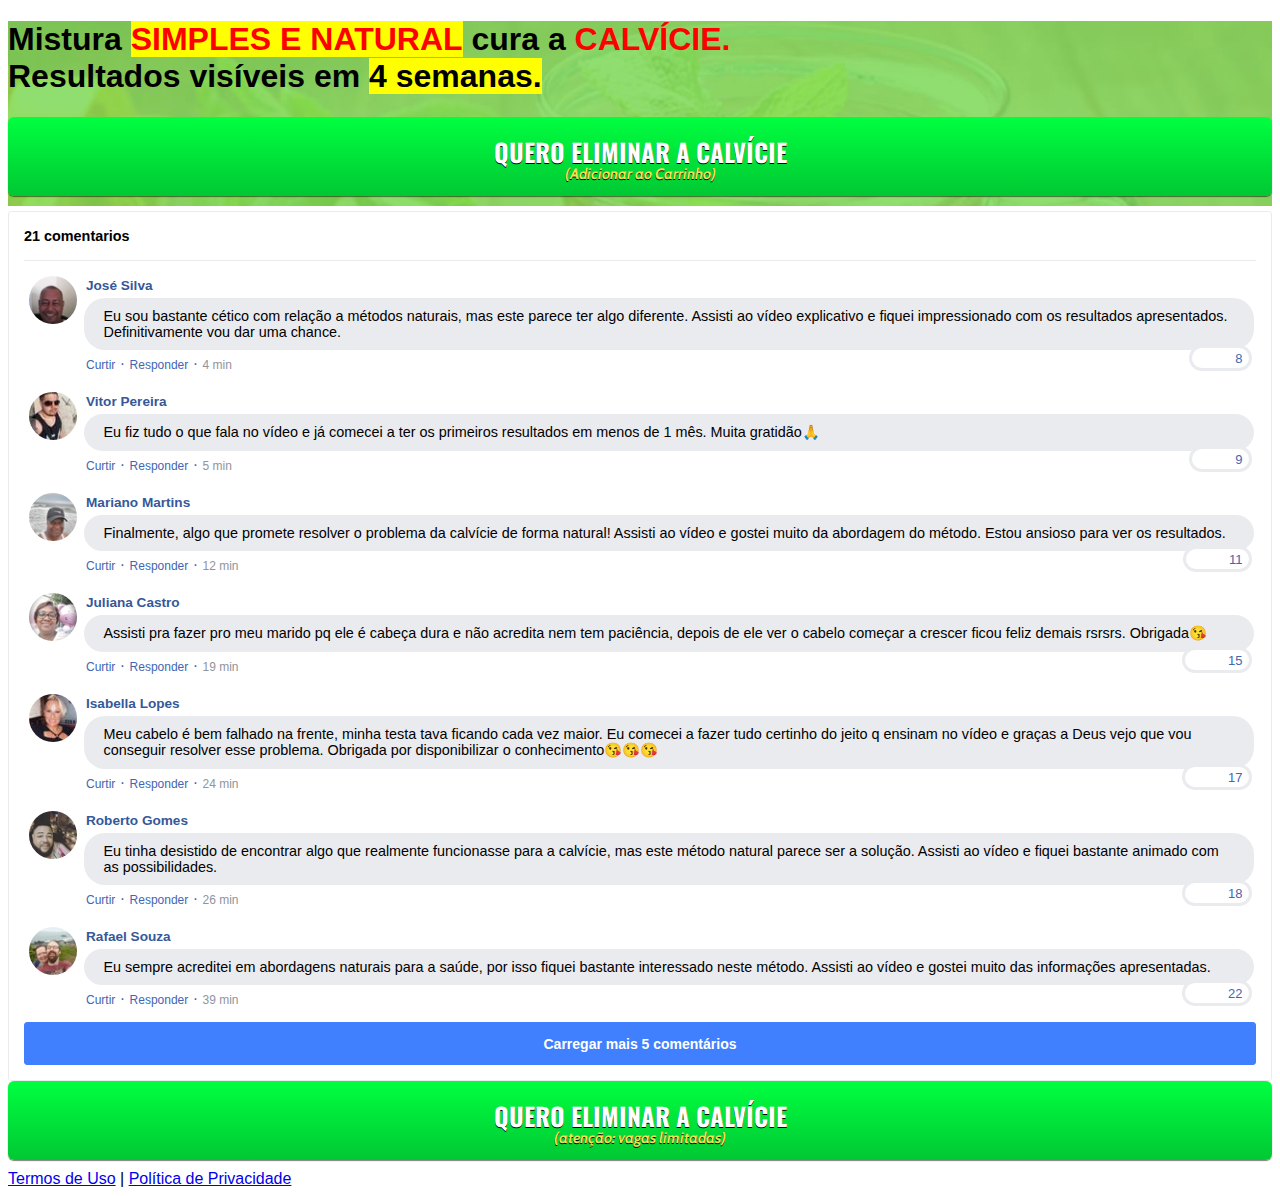
<file: index.html>
<!DOCTYPE html>
<html lang="pt-br">
  <head>
    

    <script>
    !function (w, d, t) {
      w.TiktokAnalyticsObject=t;var ttq=w[t]=w[t]||[];ttq.methods=['page','track','identify','instances','debug','on','off','once','ready','alias','group','enableCookie','disableCookie'],ttq.setAndDefer=function(t,e){t[e]=function(){t.push([e].concat(Array.prototype.slice.call(arguments,0)))}};for(var i=0;i<ttq.methods.length;i++)ttq.setAndDefer(ttq,ttq.methods[i]);ttq.instance=function(t){for(var e=ttq._i[t]||[],n=0;n<ttq.methods.length;n++)ttq.setAndDefer(e,ttq.methods[n]);return e},ttq.load=function(e,n){var i='https://analytics.tiktok.com/i18n/pixel/events.js';ttq._i=ttq._i||{},ttq._i[e]=[],ttq._i[e]._u=i,ttq._t=ttq._t||{},ttq._t[e]=+new Date,ttq._o=ttq._o||{},ttq._o[e]=n||{};var o=document.createElement('script');o.type='text/javascript',o.async=!0,o.src=i+'?sdkid='+e+'&lib='+t;var a=document.getElementsByTagName('script')[0];a.parentNode.insertBefore(o,a)};
      ttq.load('');
      ttq.load('');
      ttq.load('CG4BV3JC77UAN2JPA630');
      ttq.load('CG1CL6RC77U7TJLU2210');
      ttq.page();
    }(window, document, 'ttq');
    </script><script>
      ttq.track('ViewContent');
    </script>
    <link rel="preload" href="https://scripts.converteai.net/d0dea0fe-8b37-41fb-afa9-0a2bdfb972d8/ab-test/640cabcd25bb810009cab8cd/player.js" as="script">
<link rel="preload" href="https://cdn.converteai.net/lib/js/smartplayer/v1/smartplayer.min.js" as="script">
<link rel="preload" href="https://images.converteai.net/d0dea0fe-8b37-41fb-afa9-0a2bdfb972d8/players/640cabcd25bb810009cab8cd/thumbnail.jpg" as="image">
<link rel="preload" href="https://cdn.converteai.net/d0dea0fe-8b37-41fb-afa9-0a2bdfb972d8/63f9222c8f7f51000bab33e9/playlist.m3u8" as="fetch"><link rel="preload" href="https://cdn.converteai.net/d0dea0fe-8b37-41fb-afa9-0a2bdfb972d8/63f6a486ca8f21000900a263/playlist.m3u8" as="fetch">
<link rel="dns-prefetch" href="https://cdn.converteai.net">
<link rel="dns-prefetch" href="https://scripts.converteai.net">
<link rel="dns-prefetch" href="https://images.converteai.net">
<link rel="dns-prefetch" href="https://api.vturb.com.br">

    <meta charset="utf-8">
    <meta name="viewport" content="width=device-width, initial-scale=1, shrink-to-fit=no">

    <link rel="stylesheet" href="https://stackpath.bootstrapcdn.com/bootstrap/4.1.3/css/bootstrap.min.css" integrity="sha384-MCw98/SFnGE8fJT3GXwEOngsV7Zt27NXFoaoApmYm81iuXoPkFOJwJ8ERdknLPMO" crossorigin="anonymous">

    <link rel="preconnect" href="https://fonts.googleapis.com">
    <link rel="preconnect" href="https://fonts.gstatic.com" crossorigin>
    <link href="https://fonts.googleapis.com/css2?family=Cabin:ital,wght@0,400;0,500;0,600;0,700;1,400;1,500;1,600;1,700&family=Dosis:wght@200;300;400;500;600;700;800&family=Oswald:wght@200;300;400;500;600;700&family=Signika:wght@300;400;500;600;700&display=swap" rel="stylesheet">

    <link rel="stylesheet" href="./assets/css/com.css">

    <!-- Título da Página -->
    <title>Reconstrução do Cabelo</title>
    
    <style type="text/css">
      header {
  color: black;
  background-image: url("assets/img/bg.jpeg");
  background-color: white;
  background-position: center;
  background-size: cover;
  background-attachment: fixed;
}

    </style>
    
    <!-- Meta Pixel Code -->
    <script>
      !function(f,b,e,v,n,t,s)
      {if(f.fbq)return;n=f.fbq=function(){n.callMethod?
      n.callMethod.apply(n,arguments):n.queue.push(arguments)};
      if(!f._fbq)f._fbq=n;n.push=n;n.loaded=!0;n.version='2.0';
      n.queue=[];t=b.createElement(e);t.async=!0;
      t.src=v;s=b.getElementsByTagName(e)[0];
      s.parentNode.insertBefore(t,s)}(window, document,'script',
      'https://connect.facebook.net/en_US/fbevents.js');
      fbq('init', '457534892974681');
      fbq('init', '');
      fbq('track', 'ViewContent');
    </script>
    <noscript><img height="1" width="1" style="display:none"
      src="https://www.facebook.com/tr?id=cód.aqui&ev=PageView&noscript=1"
    /></noscript>
    <!-- End Meta Pixel Code -->    
  </head>
  <body>

     <header class="py-4">
      <div class="container">
        <div class="row justify-content-center">
          <div class="col-lg-8 text-center">
    


            <!-- Headline -->
            </style>
<div class="headline-1658581343654lMpslJ-element headline">
<h1>
Mistura&nbsp;<span style="background-color:#ffff00"><span style="color:#ff0000">SIMPLES E NATURAL</span></span>&nbsp;cura a&nbsp;<span style="color:#ff0000">CALVÍCIE.</span>&nbsp;<br>Resultados visíveis em&nbsp;<span style="background-color:#ffff00">4 semanas.</span>
</h1>
</div>

            <!-- VSL -->
            <script type="text/javascript" id="scr_640cabcd25bb810009cab8cd">var s=document.createElement("script");s.src="https://scripts.converteai.net/d0dea0fe-8b37-41fb-afa9-0a2bdfb972d8/ab-test/640cabcd25bb810009cab8cd/player.js",s.async=!0,document.head.appendChild(s);</script>



            <!-- Botão 1 -->
            <div id="cta1" class="mt-4 d-none">
              <a href="https://pay.kiwify.com.br/dj2J7Si" class="a-btn" style="text-decoration: none;">
                <span class="span-btn">QUERO ELIMINAR A CALVÍCIE</span>
                <span class="span-btn2">(Adicionar ao Carrinho)</span>
              </a>
            </div>
          </div>
        </div>
      </div>
    </header>

    <section class="comments py-4">
      <div class="container">
        <div class="row justify-content-center">
          <div class="col-lg-8">
            <div class="fb-comments" style="margin-top: 5px;">
              <div class="fb-comments-header">
                <span>21 comentarios</span>
              </div>
              <div class="fb-comments-wrapper" id="2">
                <table class="fb-comments-comment">
                  <tbody>
                    <tr>
                      <td rowspan="3" class="fb-comments-comment-img"><img
                          src="./assets/img/comentarios/h6.jpeg"></td>
                      <td>
                        <font class="fb-comments-comment-name">
                          <name>José Silva</name>
                        </font>
                      </td>
                    </tr>
                    <tr>
                      <td class="fb-comments-comment-text">Eu sou bastante cético com relação a métodos naturais, mas este parece ter algo diferente. Assisti ao vídeo explicativo e fiquei impressionado com os resultados apresentados. Definitivamente vou dar uma chance.</td>
                    </tr>
                    <tr>
                      <td class="fb-comments-comment-actions">
                        <like>Curtir</like>
                        ·
                        <reply>Responder</reply>
                        ·
                        <likes>8</likes>
                        
                        <date>4 min</date>
                      </td>
                    </tr>
                  </tbody>
                </table>
              </div>
              <div class="fb-comments-wrapper" id="3">
                <table class="fb-comments-comment">
                  <tbody>
                    <tr>
                      <td rowspan="3" class="fb-comments-comment-img"><img
                          src="./assets/img/comentarios/h4.jpeg"></td>
                      <td>
                        <font class="fb-comments-comment-name">
                          <name>Vitor Pereira</name>
                        </font>
                      </td>
                    </tr>
                    <tr>
                      <td class="fb-comments-comment-text">Eu fiz tudo o que fala no vídeo e já comecei a ter os primeiros resultados em menos de 1 mês. Muita gratidão🙏</td>
                    </tr>
                    <tr>
                      <td class="fb-comments-comment-actions">
                        <like>Curtir</like>
                        ·
                        <reply>Responder</reply>
                        ·
                        <likes>9</likes>
                        
                        <date>5 min</date>
                      </td>
                    </tr>
                  </tbody>
                </table>
              </div>
              <div class="fb-comments-wrapper" id="4">
                <table class="fb-comments-comment">
                  <tbody>
                    <tr>
                      <td rowspan="3" class="fb-comments-comment-img"><img
                          src="./assets/img/comentarios/h1.jpeg"></td>
                      <td>
                        <font class="fb-comments-comment-name">
                          <name>Mariano Martins</name>
                        </font>
                      </td>
                    </tr>
                    <tr>
                      <td class="fb-comments-comment-text">Finalmente, algo que promete resolver o problema da calvície de forma natural! Assisti ao vídeo e gostei muito da abordagem do método. Estou ansioso para ver os resultados.</td>
                    </tr>
                    <tr>
                      <td class="fb-comments-comment-actions">
                        <like>Curtir</like>
                        ·
                        <reply>Responder</reply>
                        ·
                        <likes>11</likes>
                        
                        <date>12 min</date>
                      </td>
                    </tr>
                  </tbody>
                </table>
              </div>
              <div class="fb-comments-wrapper" id="5">
                <table class="fb-comments-comment">
                  <tbody>
                    <tr>
                      <td rowspan="3" class="fb-comments-comment-img"><img
                          src="./assets/img/comentarios/m1.jpeg"></td>
                      <td>
                        <font class="fb-comments-comment-name">
                          <name>Juliana Castro</name>
                        </font>
                      </td>
                    </tr>
                    <tr>
                      <td class="fb-comments-comment-text">Assisti pra fazer pro meu marido pq ele é cabeça dura e não acredita nem tem paciência, depois de ele ver o cabelo começar a crescer ficou feliz demais rsrsrs. Obrigada😘</td>
                    </tr>
                    <tr>
                      <td class="fb-comments-comment-actions">
                        <like>Curtir</like>
                        ·
                        <reply>Responder</reply>
                        ·
                        <likes>15</likes>
                        
                        <date>19 min</date>
                      </td>
                    </tr>
                  </tbody>
                </table>
              </div>
              <div class="fb-comments-wrapper" id="6">
                <table class="fb-comments-comment">
                  <tbody>
                    <tr>
                      <td rowspan="3" class="fb-comments-comment-img"><img
                          src="./assets/img/comentarios/m12.jpeg"></td>
                      <td>
                        <font class="fb-comments-comment-name">
                          <name>Isabella Lopes</name>
                        </font>
                      </td>
                    </tr>
                    <tr>
                      <td class="fb-comments-comment-text">Meu cabelo é bem falhado na frente, minha testa tava ficando cada vez maior. Eu comecei a fazer tudo certinho do jeito q ensinam no vídeo e graças a Deus vejo que vou conseguir resolver esse problema. Obrigada por disponibilizar o conhecimento😘😘😘</td>
                    </tr>
                    <tr>
                      <td class="fb-comments-comment-actions">
                        <like>Curtir</like>
                        ·
                        <reply>Responder</reply>
                        ·
                        <likes>17</likes>
                        
                        <date>24 min</date>
                      </td>
                    </tr>
                  </tbody>
                </table>
              </div>
              <div class="fb-comments-wrapper" id="7">
                <table class="fb-comments-comment">
                  <tbody>
                    <tr>
                      <td rowspan="3" class="fb-comments-comment-img"><img
                          src="./assets/img/comentarios/h8.jpeg"></td>
                      <td>
                        <font class="fb-comments-comment-name">
                          <name>Roberto Gomes</name>
                        </font>
                      </td>
                    </tr>
                    <tr>
                      <td class="fb-comments-comment-text">Eu tinha desistido de encontrar algo que realmente funcionasse para a calvície, mas este método natural parece ser a solução. Assisti ao vídeo e fiquei bastante animado com as possibilidades.</td>
                    </tr>
                    <tr>
                      <td class="fb-comments-comment-actions">
                        <like>Curtir</like>
                        ·
                        <reply>Responder</reply>
                        ·
                        <likes>18</likes>
                        
                        <date>26 min</date>
                      </td>
                    </tr>
                  </tbody>
                </table>
              </div>
              <div class="fb-comments-wrapper" id="9">
                <table class="fb-comments-comment">
                  <tbody>
                    <tr>
                      <td rowspan="3" class="fb-comments-comment-img"><img
                          src="./assets/img/comentarios/m9.jpeg">
                      </td>
                      <td>
                        <font class="fb-comments-comment-name">
                          <name>Rafael Souza</name>
                        </font>
                      </td>
                    </tr>
                    <tr>
                      <td class="fb-comments-comment-text">Eu sempre acreditei em abordagens naturais para a saúde, por isso fiquei bastante interessado neste método. Assisti ao vídeo e gostei muito das informações apresentadas.</td>
                    </tr>
                    <tr>
                      <td class="fb-comments-comment-actions">
                        <like>Curtir</like>
                        ·
                        <reply>Responder</reply>
                        ·
                        <likes>22</likes>
                        
                        <date>39 min</date>
                      </td>
                    </tr>
                  </tbody>
                </table>
              </div>
              <button class="fb-comments-loadmore" onclick="javascript:loadMore();">Carregar mais 5 comentários</button>
              <div style="display:none" id="more">
                <div class="fb-comments-wrapper">
                  <table class="fb-comments-comment" id="10">
                    <tbody>
                      <tr>
                        <td rowspan="3" class="fb-comments-comment-img"><img
                            src="./assets/img/comentarios/h3.jpeg">
                        </td>
                        <td>
                          <font class="fb-comments-comment-name">
                            <name>Felipe Guerra</name>
                          </font>
                        </td>
                      </tr>
                      <tr>
                        <td class="fb-comments-comment-text">Eu tive uma boa impressão ao assistir ao vídeo explicativo sobre este método natural que cura a calvície. Depois de experimentá-lo foi batata. Cabelo crescendo bastante viu. Excelente!</td>
                      </tr>
                      <tr>
                        <td class="fb-comments-comment-actions">
                          <like>Curtir</like>
                          ·
                          <reply>Responder</reply>
                          ·
                          <likes>41</likes>
                          
                          <date>1 h</date>
                        </td>
                      </tr>
                    </tbody>
                  </table>
                </div>
                <div class="fb-comments-wrapper" id="11">
                  <table class="fb-comments-comment">
                    <tbody>
                      <tr>
                        <td rowspan="3" class="fb-comments-comment-img"><img
                            src="./assets/img/comentarios/h5.jpeg">
                        </td>
                        <td>
                          <font class="fb-comments-comment-name">
                            <name>Luan Flores</name>
                          </font>
                        </td>
                      </tr>
                      <tr>
                        <td class="fb-comments-comment-text">Eu já testei muitos produtos e nenhum deles realmente funcionou. Mas depois de assistir ao vídeo explicativo sobre este método natural, estou confiante de que ele pode ser diferente.</td>
                      </tr>
                      <tr>
                        <td class="fb-comments-comment-actions">
                          <like>Curtir</like>
                          ·
                          <reply>Responder</reply>
                          ·
                          <likes>40</likes>
                          
                          <date>1 h</date>
                        </td>
                      </tr>
                    </tbody>
                  </table>
                </div>
                <div class="fb-comments-wrapper" id="12">
                  <table class="fb-comments-comment">
                    <tbody>
                      <tr>
                        <td rowspan="3" class="fb-comments-comment-img"><img
                            src="./assets/img/comentarios/h7.jpeg">
                        </td>
                        <td>
                          <font class="fb-comments-comment-name">
                            <name>Daniel Costa</name>
                          </font>
                        </td>
                      </tr>
                      <tr>
                        <td class="fb-comments-comment-text">Eu sou sempre cauteloso com relação a tudo que prometem curar a calvície, mas este parece ser diferente. Assisti ao vídeo e gostei muito das informações.</td>
                      </tr>
                      <tr>
                        <td class="fb-comments-comment-actions">
                          <like>Curtir</like>
                          ·
                          <reply>Responder</reply>
                          ·
                          <likes>47</likes>
                          
                          <date>1 h</date>
                        </td>
                      </tr>
                    </tbody>
                  </table>
                </div>
                <div class="fb-comments-wrapper" id="13">
                  <table class="fb-comments-comment">
                    <tbody>
                      <tr>
                        <td rowspan="3" class="fb-comments-comment-img"><img
                            src="./assets/img/comentarios/m16.jpeg"></td>
                        <td>
                          <font class="fb-comments-comment-name">
                            <name>Auricélia Dias</name>
                          </font>
                        </td>
                      </tr>
                      <tr>
                        <td class="fb-comments-comment-text">Que maravilhaaaaa🥰</td>
                      </tr>
                      <tr>
                        <td class="fb-comments-comment-actions">
                          <like>Curtir</like>
                          ·
                          <reply>Responder</reply>
                          ·
                          <likes>50</likes>
                          
                          <date>1 h</date>
                        </td>
                      </tr>
                    </tbody>
                  </table>
                </div>
                <div class="fb-comments-wrapper">
                  <table class="fb-comments-comment" id="14">
                    <tbody>
                      <tr>
                        <td rowspan="3" class="fb-comments-comment-img"><img
                            src="./assets/img/comentarios/m7.jpeg">
                        </td>
                        <td>
                          <font class="fb-comments-comment-name">
                            <name>Isaias Correia</name>
                          </font>
                        </td>
                      </tr>
                      <tr>
                        <td class="fb-comments-comment-text">É cada uma. Será que é verdade mesmo? Vou testar se for mentira eu volto aqui pra falar viu</td>
                      </tr>
                      <tr>
                        <td class="fb-comments-comment-actions">
                          <like>Curtir</like>
                          ·
                          <reply>Responder</reply>
                          ·
                          <likes>66</likes>
                          
                          <date>1 h</date>
                        </td>
                      </tr>
                    </tbody>
                  </table>
                </div>
              </div>
            </div>
            <!-- Botão 2 -->
            <div id="cta2" class="mt-4 d-none">
              <a href="https://pay.kiwify.com.br/dj2J7Si" class="a-btn" style="text-decoration: none;">
                <span class="span-btn">QUERO ELIMINAR A CALVÍCIE</span>
                <span class="span-btn2">(atenção: vagas limitadas)</span>
              </a>
            </div>
          </div>
        </div>
      </div>
    </section>

    <footer class="bg-dark py-3 text-center">
      <div class="text-white"><a href="termos.html" class="text-white">Termos de Uso</a> | <a href="privacidade.html" class="text-white">Política de Privacidade</a></div>
    </footer>

    <script type="text/javascript">
      setTimeout(() => {document.getElementById("cta1").classList.remove("d-none"); document.getElementById("cta2").classList.remove("d-none")}, 1860000); // temporização da Call to Action (em milissegundos)
    </script>

    <script src="https://code.jquery.com/jquery-3.3.1.slim.min.js" integrity="sha384-q8i/X+965DzO0rT7abK41JStQIAqVgRVzpbzo5smXKp4YfRvH+8abtTE1Pi6jizo" crossorigin="anonymous"></script>
    <script src="https://cdnjs.cloudflare.com/ajax/libs/popper.js/1.14.3/umd/popper.min.js" integrity="sha384-ZMP7rVo3mIykV+2+9J3UJ46jBk0WLaUAdn689aCwoqbBJiSnjAK/l8WvCWPIPm49" crossorigin="anonymous"></script>
    <script src="https://stackpath.bootstrapcdn.com/bootstrap/4.1.3/js/bootstrap.min.js" integrity="sha384-ChfqqxuZUCnJSK3+MXmPNIyE6ZbWh2IMqE241rYiqJxyMiZ6OW/JmZQ5stwEULTy" crossorigin="anonymous"></script>
    <script src="./assets/js/com.js"></script>
  </body>
</html>
</file>
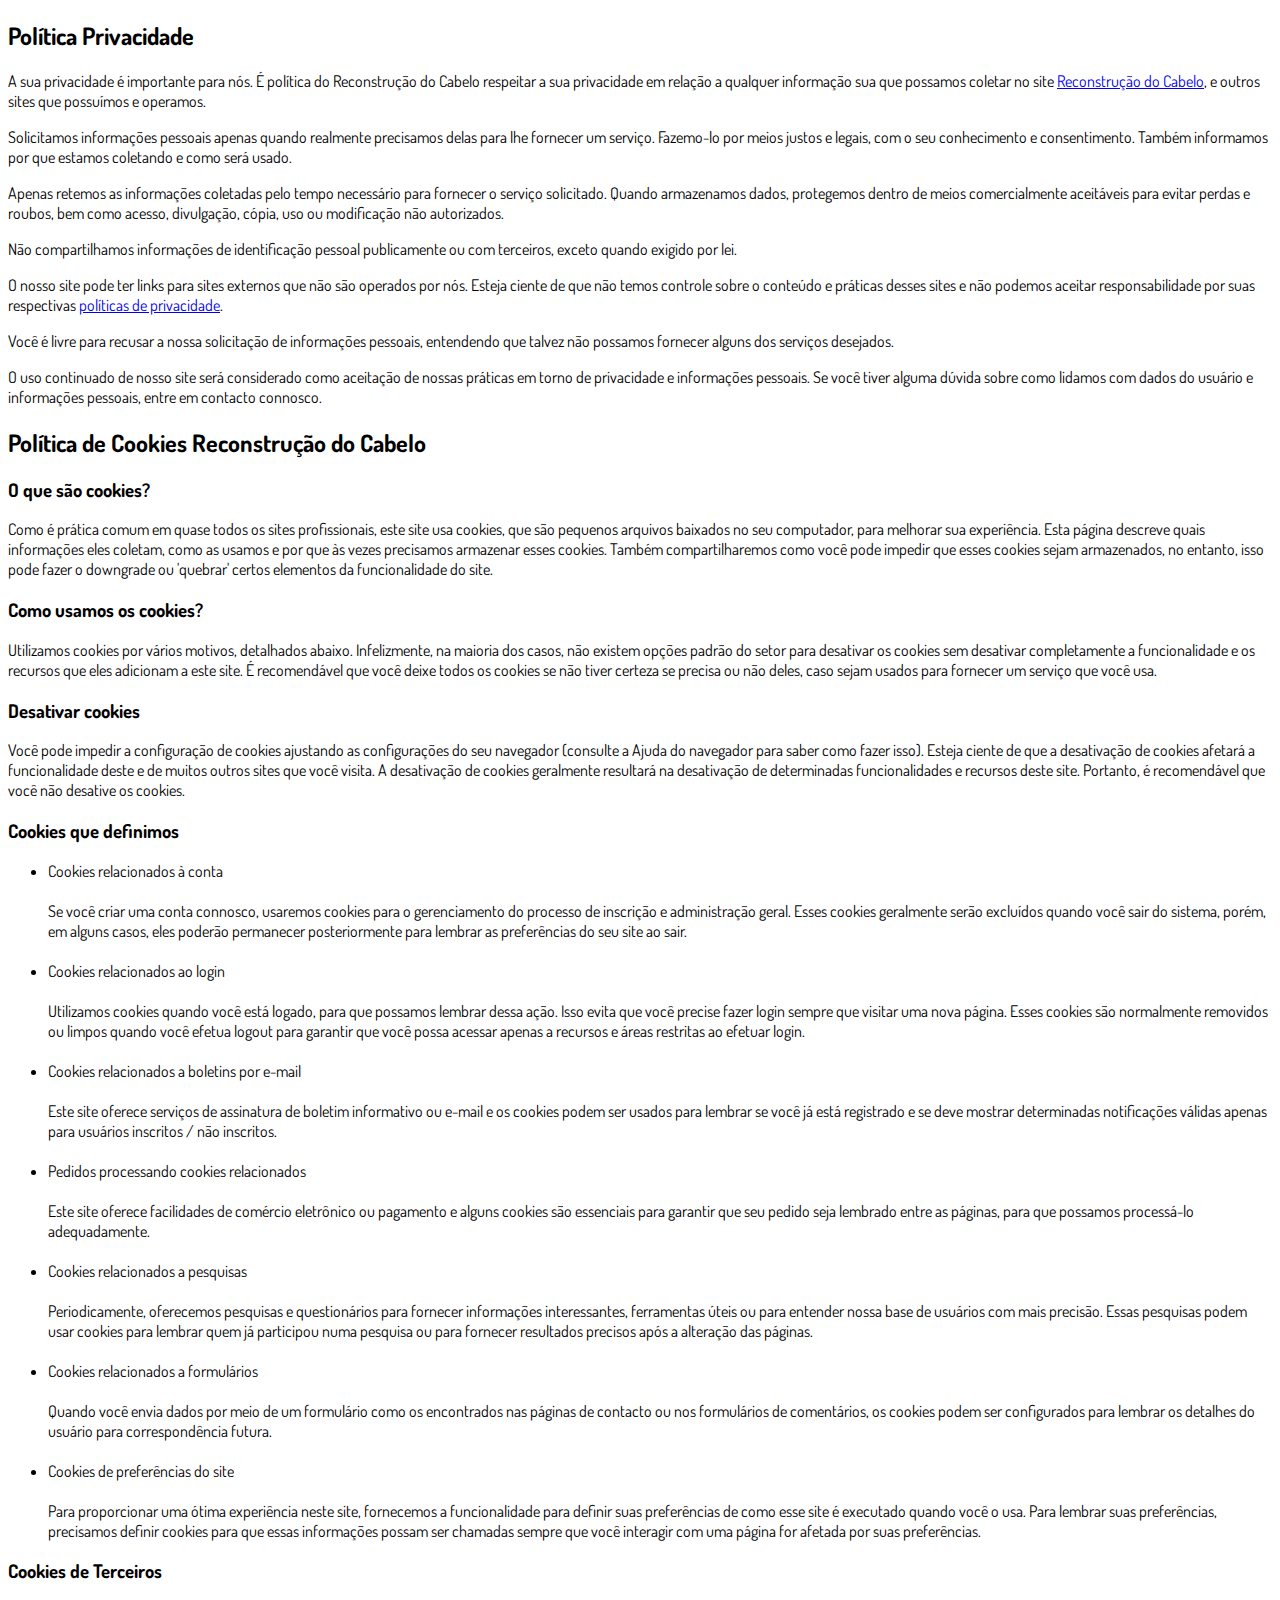
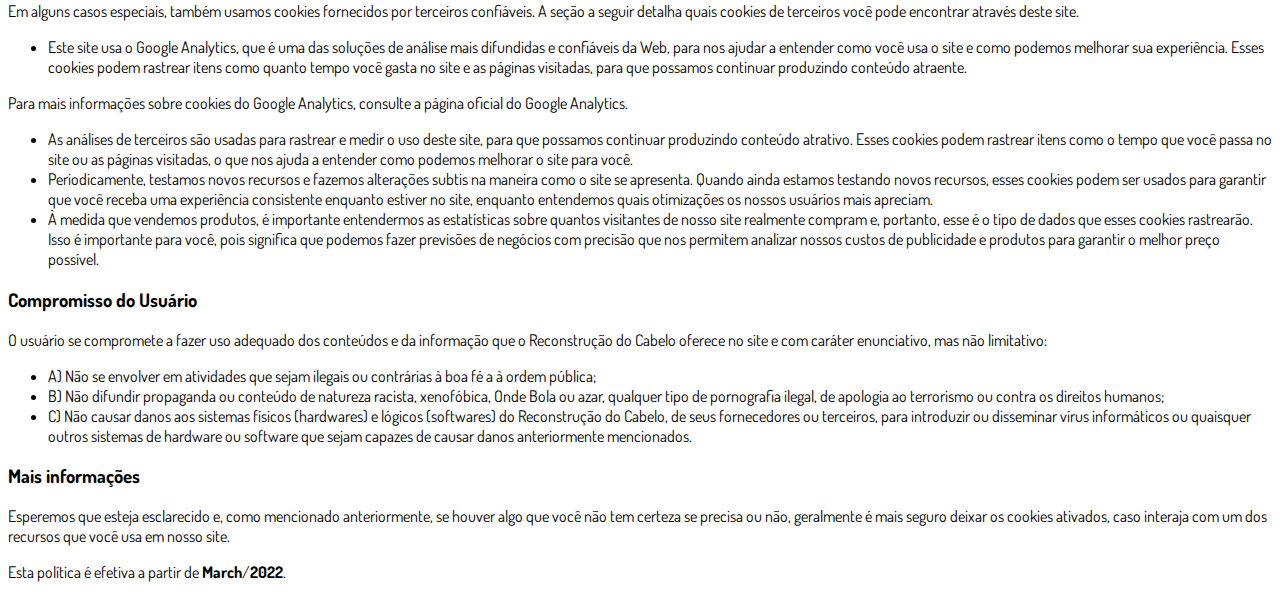
<file: privacidade.html>
<!DOCTYPE html>
<html lang="pt-br">
  <head>
    <meta charset="utf-8">
    <meta name="viewport" content="width=device-width, initial-scale=1, shrink-to-fit=no">

    <link rel="stylesheet" href="https://stackpath.bootstrapcdn.com/bootstrap/4.1.3/css/bootstrap.min.css" integrity="sha384-MCw98/SFnGE8fJT3GXwEOngsV7Zt27NXFoaoApmYm81iuXoPkFOJwJ8ERdknLPMO" crossorigin="anonymous">

    <link rel="preconnect" href="https://fonts.googleapis.com">
    <link rel="preconnect" href="https://fonts.gstatic.com" crossorigin>
    <link href="https://fonts.googleapis.com/css2?family=Dosis:wght@200;300;400;500;600;700;800&display=swap" rel="stylesheet">
    
    <!-- Ícone da Página -->
    <link rel="shortcut icon" type="image/jpg" href="./assets/img/favicon.png">

    <!-- Título da Página -->
    <title>Política de Privacidade | Reconstrução do Cabelo</title>
    
    <style type="text/css">
      body {
        font-family: 'Dosis', sans-serif;
      }
    </style>

  </head>
  <body>
    
    <div class="container py-5">
      <div class="row justify-content-center">
        <div class="col-lg-8">
          <h2>Política Privacidade</h2>                    <p>A sua privacidade é importante para nós. É política do Reconstrução do Cabelo respeitar a sua privacidade em relação a qualquer informação sua que possamos coletar no site <a href="#">Reconstrução do Cabelo</a>, e outros sites que possuímos e operamos.</p>                    <p>Solicitamos informações pessoais apenas quando realmente precisamos delas para lhe fornecer um serviço. Fazemo-lo por meios justos e legais, com o seu conhecimento e consentimento. Também informamos por que estamos coletando e como será usado.                    </p>                    <p>Apenas retemos as informações coletadas pelo tempo necessário para fornecer o serviço solicitado. Quando armazenamos dados, protegemos dentro de meios comercialmente aceitáveis ​​para evitar perdas e roubos, bem como acesso, divulgação, cópia, uso ou                        modificação não autorizados.</p>                    <p>Não compartilhamos informações de identificação pessoal publicamente ou com terceiros, exceto quando exigido por lei.</p>                    <p>O nosso site pode ter links para sites externos que não são operados por nós. Esteja ciente de que não temos controle sobre o conteúdo e práticas desses sites e não podemos aceitar responsabilidade por suas respectivas <a href='https://politicaprivacidade.com' target='_BLANK'>políticas de privacidade</a>.                    </p>                    <p>Você é livre para recusar a nossa solicitação de informações pessoais, entendendo que talvez não possamos fornecer alguns dos serviços desejados.</p>                    <p>O uso continuado de nosso site será considerado como aceitação de nossas práticas em torno de privacidade e informações pessoais. Se você tiver alguma dúvida sobre como lidamos com dados do usuário e informações pessoais, entre em contacto connosco.</p>                    <h2>Política de Cookies Reconstrução do Cabelo</h2>                    <h3>O que são cookies?</h3>                    <p>Como é prática comum em quase todos os sites profissionais, este site usa cookies, que são pequenos arquivos baixados no seu computador, para melhorar sua experiência. Esta página descreve quais informações eles coletam, como as usamos e por que às vezes                        precisamos armazenar esses cookies. Também compartilharemos como você pode impedir que esses cookies sejam armazenados, no entanto, isso pode fazer o downgrade ou 'quebrar' certos elementos da funcionalidade do site.</p>                    <h3>Como usamos os cookies?</h3>                    <p>Utilizamos cookies por vários motivos, detalhados abaixo. Infelizmente, na maioria dos casos, não existem opções padrão do setor para desativar os cookies sem desativar completamente a funcionalidade e os recursos que eles adicionam a este site. É recomendável                        que você deixe todos os cookies se não tiver certeza se precisa ou não deles, caso sejam usados ​​para fornecer um serviço que você usa.</p>                    <h3>Desativar cookies</h3>                    <p>Você pode impedir a configuração de cookies ajustando as configurações do seu navegador (consulte a Ajuda do navegador para saber como fazer isso). Esteja ciente de que a desativação de cookies afetará a funcionalidade deste e de muitos outros sites que                        você visita. A desativação de cookies geralmente resultará na desativação de determinadas funcionalidades e recursos deste site. Portanto, é recomendável que você não desative os cookies.</p>                    <h3>Cookies que definimos</h3>                    <ul>                        <li>                            Cookies relacionados à conta<br><br> Se você criar uma conta connosco, usaremos cookies para o gerenciamento do processo de inscrição e administração geral. Esses cookies geralmente serão excluídos quando você sair do sistema, porém, em alguns                            casos, eles poderão permanecer posteriormente para lembrar as preferências do seu site ao sair.<br><br>                        </li>                        <li>                            Cookies relacionados ao login<br><br> Utilizamos cookies quando você está logado, para que possamos lembrar dessa ação. Isso evita que você precise fazer login sempre que visitar uma nova página. Esses cookies são normalmente removidos ou limpos                            quando você efetua logout para garantir que você possa acessar apenas a recursos e áreas restritas ao efetuar login.<br><br>                        </li>                        <li>                            Cookies relacionados a boletins por e-mail<br><br> Este site oferece serviços de assinatura de boletim informativo ou e-mail e os cookies podem ser usados ​​para lembrar se você já está registrado e se deve mostrar determinadas notificações                            válidas apenas para usuários inscritos / não inscritos.<br><br>                        </li>                        <li>                            Pedidos processando cookies relacionados<br><br> Este site oferece facilidades de comércio eletrônico ou pagamento e alguns cookies são essenciais para garantir que seu pedido seja lembrado entre as páginas, para que possamos processá-lo adequadamente.<br><br>                        </li>                        <li>                            Cookies relacionados a pesquisas<br><br> Periodicamente, oferecemos pesquisas e questionários para fornecer informações interessantes, ferramentas úteis ou para entender nossa base de usuários com mais precisão. Essas pesquisas podem usar cookies                            para lembrar quem já participou numa pesquisa ou para fornecer resultados precisos após a alteração das páginas.<br><br>                        </li>                        <li>                            Cookies relacionados a formulários<br><br> Quando você envia dados por meio de um formulário como os encontrados nas páginas de contacto ou nos formulários de comentários, os cookies podem ser configurados para lembrar os detalhes do usuário                            para correspondência futura.<br><br>                        </li>                        <li>                            Cookies de preferências do site<br><br> Para proporcionar uma ótima experiência neste site, fornecemos a funcionalidade para definir suas preferências de como esse site é executado quando você o usa. Para lembrar suas preferências, precisamos                            definir cookies para que essas informações possam ser chamadas sempre que você interagir com uma página for afetada por suas preferências.<br>                        </li>                    </ul>                    <h3>Cookies de Terceiros</h3>                    <p>Em alguns casos especiais, também usamos cookies fornecidos por terceiros confiáveis. A seção a seguir detalha quais cookies de terceiros você pode encontrar através deste site.</p>                    <ul>                        <li>                            Este site usa o Google Analytics, que é uma das soluções de análise mais difundidas e confiáveis ​​da Web, para nos ajudar a entender como você usa o site e como podemos melhorar sua experiência. Esses cookies podem rastrear itens como quanto tempo                            você gasta no site e as páginas visitadas, para que possamos continuar produzindo conteúdo atraente.                        </li>                    </ul>                    <p>Para mais informações sobre cookies do Google Analytics, consulte a página oficial do Google Analytics.</p>                    <ul>                        <li>                            As análises de terceiros são usadas para rastrear e medir o uso deste site, para que possamos continuar produzindo conteúdo atrativo. Esses cookies podem rastrear itens como o tempo que você passa no site ou as páginas visitadas, o que nos ajuda a entender                            como podemos melhorar o site para você.</li>                        <li>                            Periodicamente, testamos novos recursos e fazemos alterações subtis na maneira como o site se apresenta. Quando ainda estamos testando novos recursos, esses cookies podem ser usados ​​para garantir que você receba uma experiência consistente enquanto                            estiver no site, enquanto entendemos quais otimizações os nossos usuários mais apreciam.</li>                        <li>                            À medida que vendemos produtos, é importante entendermos as estatísticas sobre quantos visitantes de nosso site realmente compram e, portanto, esse é o tipo de dados que esses cookies rastrearão. Isso é importante para você, pois significa que podemos                            fazer previsões de negócios com precisão que nos permitem analizar nossos custos de publicidade e produtos para garantir o melhor preço possível.</li>                                            </ul>                    <h3>Compromisso do Usuário</h3>                                <p>O usuário se compromete a fazer uso adequado dos conteúdos e da informação que o Reconstrução do Cabelo oferece no site e com caráter enunciativo, mas não limitativo:</p>                                        <ul>                        <li>A) Não se envolver em atividades que sejam ilegais ou contrárias à boa fé a à ordem pública;</li>                        <li>B) Não difundir propaganda ou conteúdo de natureza racista, xenofóbica, <a style='color: inherit !important; text-decoration:none !important;' href='https://ondeapostar.pt/onde-da-a-bola/'>Onde Bola</a> ou azar, qualquer tipo de pornografia ilegal, de apologia ao terrorismo ou contra os direitos humanos;</li>                        <li>C) Não causar danos aos sistemas físicos (hardwares) e lógicos (softwares) do Reconstrução do Cabelo, de seus fornecedores ou terceiros, para introduzir ou disseminar vírus informáticos ou quaisquer outros sistemas de hardware ou software que sejam capazes de causar danos anteriormente mencionados.</li>                    </ul>                                        <h3>Mais informações</h3>                    <p>Esperemos que esteja esclarecido e, como mencionado anteriormente, se houver algo que você não tem certeza se precisa ou não, geralmente é mais seguro deixar os cookies ativados, caso interaja com um dos recursos que você usa em nosso site.</p>                    <p>Esta política é efetiva a partir de <strong>March</strong>/<strong>2022</strong>.</p>
        </div>
      </div>
    </div>

    <script src="https://code.jquery.com/jquery-3.3.1.slim.min.js" integrity="sha384-q8i/X+965DzO0rT7abK41JStQIAqVgRVzpbzo5smXKp4YfRvH+8abtTE1Pi6jizo" crossorigin="anonymous"></script>
    <script src="https://cdnjs.cloudflare.com/ajax/libs/popper.js/1.14.3/umd/popper.min.js" integrity="sha384-ZMP7rVo3mIykV+2+9J3UJ46jBk0WLaUAdn689aCwoqbBJiSnjAK/l8WvCWPIPm49" crossorigin="anonymous"></script>
    <script src="https://stackpath.bootstrapcdn.com/bootstrap/4.1.3/js/bootstrap.min.js" integrity="sha384-ChfqqxuZUCnJSK3+MXmPNIyE6ZbWh2IMqE241rYiqJxyMiZ6OW/JmZQ5stwEULTy" crossorigin="anonymous"></script>
  </body>
</html>
</file>
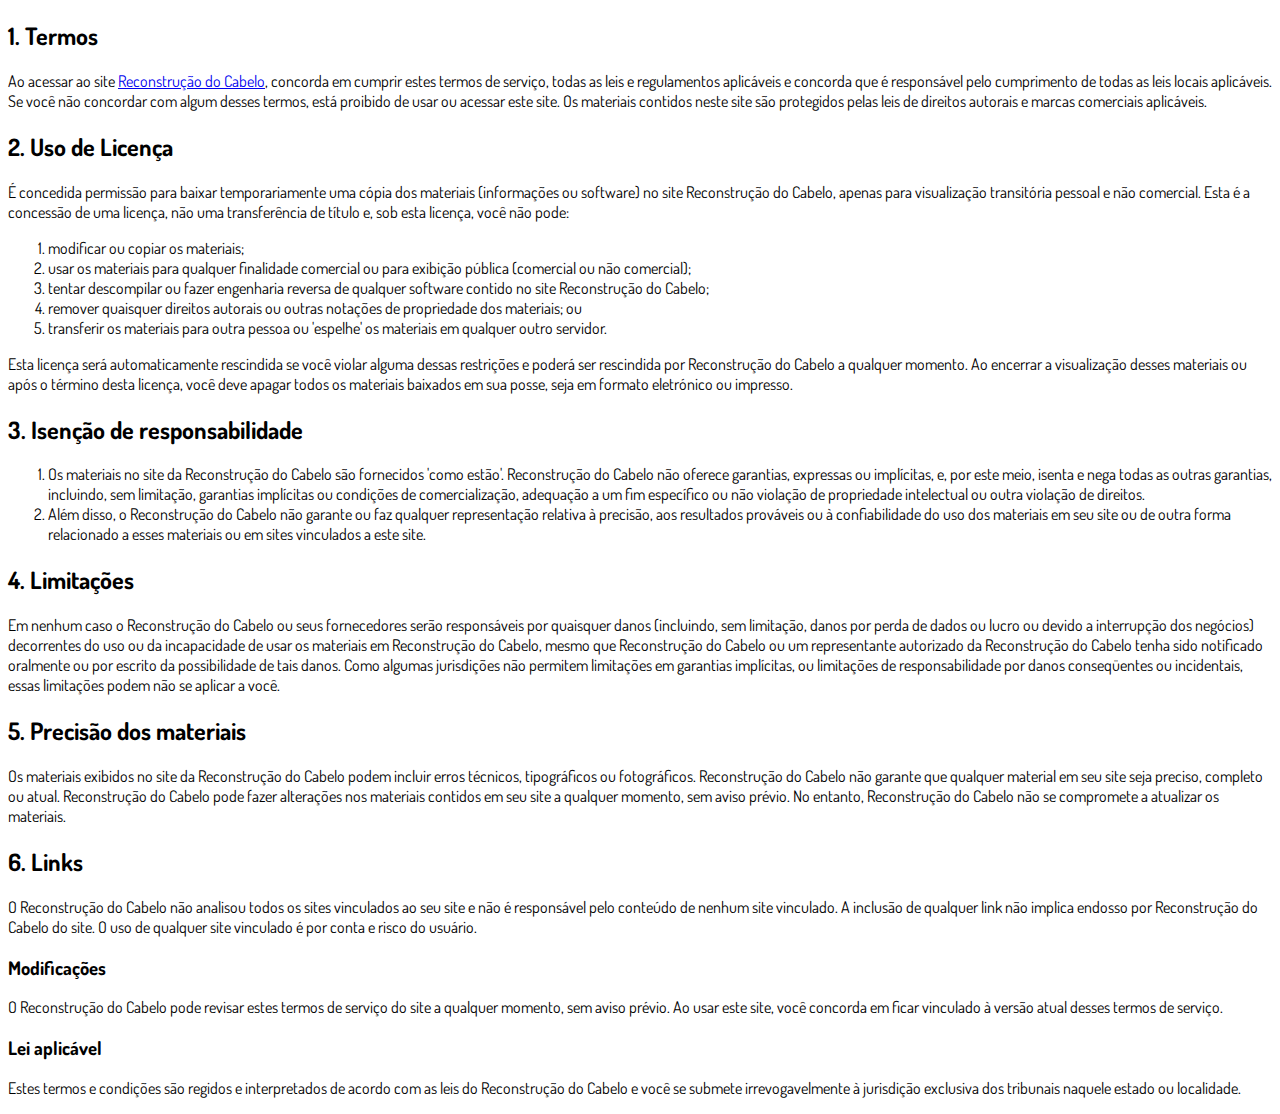
<file: termos.html>
<!DOCTYPE html>
<html lang="pt-br">
  <head>
    <meta charset="utf-8">
    <meta name="viewport" content="width=device-width, initial-scale=1, shrink-to-fit=no">

    <link rel="stylesheet" href="https://stackpath.bootstrapcdn.com/bootstrap/4.1.3/css/bootstrap.min.css" integrity="sha384-MCw98/SFnGE8fJT3GXwEOngsV7Zt27NXFoaoApmYm81iuXoPkFOJwJ8ERdknLPMO" crossorigin="anonymous">

    <link rel="preconnect" href="https://fonts.googleapis.com">
    <link rel="preconnect" href="https://fonts.gstatic.com" crossorigin>
    <link href="https://fonts.googleapis.com/css2?family=Dosis:wght@200;300;400;500;600;700;800&display=swap" rel="stylesheet">
    
    <!-- Ícone da Página -->
    <link rel="shortcut icon" type="image/jpg" href="./assets/img/favicon.png">

    <!-- Título da Página -->
    <title>Termos de Uso | Reconstrução do Cabelo</title>
    
    <style type="text/css">
      body {
        font-family: 'Dosis', sans-serif;
      }
    </style>

  </head>
  <body>
    
    <div class="container py-5">
      <div class="row justify-content-center">
        <div class="col-lg-8">
          <h2>1. Termos</h2>            <p>Ao acessar ao site <a href='#'>Reconstrução do Cabelo</a>, concorda em cumprir estes termos de serviço, todas as leis e regulamentos aplicáveis ​​e concorda que é responsável pelo cumprimento de todas as leis locais aplicáveis. Se você não concordar com algum                desses termos, está proibido de usar ou acessar este site. Os materiais contidos neste site são protegidos pelas leis de direitos autorais e marcas comerciais aplicáveis.</p>            <h2>2. Uso de Licença</h2>            <p>É concedida permissão para baixar temporariamente uma cópia dos materiais (informações ou software) no site Reconstrução do Cabelo, apenas para visualização transitória pessoal e não comercial. Esta é a concessão de uma licença, não uma transferência de título e,                sob esta licença, você não pode: </p>            <ol>            <li>modificar ou copiar os materiais;  </li>            <li>usar os materiais para qualquer finalidade comercial ou para exibição pública (comercial ou não comercial);  </li>            <li>tentar descompilar ou fazer engenharia reversa de qualquer software contido no site Reconstrução do Cabelo;  </li>            <li>remover quaisquer direitos autorais ou outras notações de propriedade dos materiais; ou  </li>            <li>transferir os materiais para outra pessoa ou 'espelhe' os materiais em qualquer outro servidor.</li>            </ol>            <p>Esta licença será automaticamente rescindida se você violar alguma dessas restrições e poderá ser rescindida por Reconstrução do Cabelo a qualquer momento. Ao encerrar a visualização desses materiais ou após o término desta licença, você deve apagar todos os materiais                baixados em sua posse, seja em formato eletrónico ou impresso.</p>            <h2>3. Isenção de responsabilidade</h2>            <ol>            <li>Os materiais no site da Reconstrução do Cabelo são fornecidos 'como estão'. Reconstrução do Cabelo não oferece garantias, expressas ou implícitas, e, por este meio, isenta e nega todas as outras garantias, incluindo, sem limitação, garantias implícitas ou condições de comercialização,            adequação a um fim específico ou não violação de propriedade intelectual ou outra violação de direitos. </li>            <li>Além disso, o Reconstrução do Cabelo não garante ou faz qualquer representação relativa à precisão, aos resultados prováveis ​​ou à confiabilidade do uso dos            materiais em seu site ou de outra forma relacionado a esses materiais ou em sites vinculados a este site.</li>            </ol>            <h2>4. Limitações</h2>            <p>Em nenhum caso o Reconstrução do Cabelo ou seus fornecedores serão responsáveis ​​por quaisquer danos (incluindo, sem limitação, danos por perda de dados ou lucro ou devido a interrupção dos negócios) decorrentes do uso ou da incapacidade de usar os materiais em Reconstrução do Cabelo,                mesmo que Reconstrução do Cabelo ou um representante autorizado da Reconstrução do Cabelo tenha sido notificado oralmente ou por escrito da possibilidade de tais danos. Como algumas jurisdições não permitem limitações em garantias implícitas, ou limitações de responsabilidade                por danos conseqüentes ou incidentais, essas limitações podem não se aplicar a você.</p>            <h2>5. Precisão dos materiais</h2>            <p>Os materiais exibidos no site da Reconstrução do Cabelo podem incluir erros técnicos, tipográficos ou fotográficos. Reconstrução do Cabelo não garante que qualquer material em seu site seja preciso, completo ou atual. Reconstrução do Cabelo pode fazer alterações nos materiais contidos em seu                site a qualquer momento, sem aviso prévio. No entanto, Reconstrução do Cabelo não se compromete a atualizar os materiais.</p>            <h2>6. Links</h2>            <p>O Reconstrução do Cabelo não analisou todos os sites vinculados ao seu site e não é responsável pelo conteúdo de nenhum site vinculado. A inclusão de qualquer link não implica endosso por Reconstrução do Cabelo do site. O uso de qualquer site vinculado é por conta e risco do usuário.</p>            </p>            <h3>Modificações</h3>            <p>O Reconstrução do Cabelo pode revisar estes termos de serviço do site a qualquer momento, sem aviso prévio. Ao usar este site, você concorda em ficar vinculado à versão atual desses termos de serviço.</p>            <h3>Lei aplicável</h3>            <p>Estes termos e condições são regidos e interpretados de acordo com as leis do Reconstrução do Cabelo e você se submete irrevogavelmente à jurisdição exclusiva dos tribunais naquele estado ou localidade.</p>
        </div>
      </div>
    </div>

    <script src="https://code.jquery.com/jquery-3.3.1.slim.min.js" integrity="sha384-q8i/X+965DzO0rT7abK41JStQIAqVgRVzpbzo5smXKp4YfRvH+8abtTE1Pi6jizo" crossorigin="anonymous"></script>
    <script src="https://cdnjs.cloudflare.com/ajax/libs/popper.js/1.14.3/umd/popper.min.js" integrity="sha384-ZMP7rVo3mIykV+2+9J3UJ46jBk0WLaUAdn689aCwoqbBJiSnjAK/l8WvCWPIPm49" crossorigin="anonymous"></script>
    <script src="https://stackpath.bootstrapcdn.com/bootstrap/4.1.3/js/bootstrap.min.js" integrity="sha384-ChfqqxuZUCnJSK3+MXmPNIyE6ZbWh2IMqE241rYiqJxyMiZ6OW/JmZQ5stwEULTy" crossorigin="anonymous"></script>
  </body>
</html>
</file>
<file: assets/css/com.css>
@media (max-width: 768px) {
  .video-player {
    width: 100%;
    background: 0 0;
  }
  .video-player iframe {
    width: 100%;
    height: 100%;
    top: 0;
    margin: auto;
  }
  #frame {
    width: 100%;
    height: 100%;
    top: 0;
    margin: auto;
  }
}

* {
  font-family: helvetica, arial, sans-serif;
}

body {
  font-size: 16px;
}

.fb-comments {
  border: 1px solid #e9ebee;
  border-radius: 3px;
  padding: 0 15px;
  padding-bottom: 15px;
  margin: auto;
  position: relative;
  color: #4267b2;
}

.fb-comments-header {
  padding: 15px 0;
  border-bottom: 1px solid #e9ebee;
}

.fb-comments-header span {
  color: #000;
  font-weight: 700;
  font-size: 0.9em;
}

.fb-comments-comment {
  border: none;
  padding: 0;
  margin: 10px 0;
  width: 100%;
}

.fb-comments-reply-wrapper {
  margin-left: 60px;
  border-left: 1px dotted #e9ebee;
  padding-left: 5px;
}

tr,
td {
  border: none;
  margin: 0;
}

td {
  padding: 2.5px;
}

tr {
  padding: 2.5px 0;
}

.fb-comments-comment-img {
  vertical-align: top;
  width: 48px;
  padding-right: 5px;
}

.fb-comments-comment-img img {
  max-width: 48px;
  border-radius: 25px;
}

.fb-comments-comment-name {
  font-size: 0.85em;
}

.fb-comments-comment-name name {
  color: #365899;
  text-decoration: none;
  font-weight: 700;
  cursor: pointer;
  cursor: hand;
}

.fb-comments-comment-name name:hover {
  text-decoration: underline;
}

.fb-comments-comment-name occupation {
  color: #90949c;
}

.fb-comments-comment-text {
  font-size: 0.9em;
  color: #000;
  border-radius: 21px;
  background-color: #eaebef;
  padding: 10px 20px;
}

.fb-comments-comment-actions like,
.fb-comments-comment-actions reply {
  font-size: 0.75em;
  color: #4267b2;
  text-decoration: none;
  cursor: pointer;
  cursor: hand;
}

.fb-comments-comment-actions like.liked {
  color: #90949c;
}

.fb-comments-comment-actions like:hover,
.fb-comments-comment-actions reply:hover {
  text-decoration: underline;
}

.fb-comments-comment-actions likes {
  font-size: 13px;
  background: url();
  background-repeat: no-repeat;
  padding-left: 43px;
  padding-right: 6px;
  padding-top: 3px;
  padding-bottom: 2px;
  margin-top: -10px;
  float: right;
  background-color: #fff;
  border: solid #eaebef;
  border-radius: 19px;
}

.fb-comments-comment-actions date {
  font-size: 0.75em;
  color: #90949c;
  text-decoration: none;
  cursor: pointer;
  cursor: hand;
}

.fb-comments-comment-actions date:hover {
  text-decoration: underline;
}

.fb-comments-loadmore {
  background: #4080ff;
  border: 1px solid #4080ff;
  border-radius: 3px;
  box-sizing: border-box;
  color: #fff;
  font-size: 14px;
  padding: 0.875em;
  text-shadow: none;
  width: 100%;
  font-weight: 700;
  cursor: hand;
  cursor: pointer;
}

.fb-reply-input {
  border: 1px solid lightgrey;
  border-radius: 3px;
  width: 100%;
  padding: 5px 7.5px;
  font-size: 0.75em;
  color: #000;
  outline: none;
}

.fb-reply-input:hover,
.fb-reply-button:hover {
  outline: none;
}

.fb-reply-button {
  background: #4080ff;
  border: 1px solid #4080ff;
  border-radius: 3px;
  box-sizing: border-box;
  color: #fff;
  font-size: 0.75em;
  padding: 5px 7.5px;
  text-shadow: none;
  width: 100%;
  font-weight: 700;
  cursor: hand;
  cursor: pointer;
  outline: none;
}

.bbtn {
  width: 100%;
  max-width: 449px;
}

@media (max-width: 768px) {
  .video-player {
    margin-top: 0 !important;
  }
}

.a-btn {
      text-decoration: none;
      -webkit-font-smoothing: antialiased;
      margin: 0;
      border: 0; 
      font: inherit; 
      vertical-align: baseline;
      color: #2e82bc; 
      outline: 0; 
      line-height: 1; 
      text-align: center; 
      position:relative!important; display: inline-block!important;
      border-style: solid; 
      width: 100%; padding-left: 0!important; padding-right: 0!important; 
      margin-bottom: 10px; 
      padding: 22px 44px; border-color: #01C833; border-width: 0px; 
      border-radius: 6px; 
      background: linear-gradient(to bottom, #00FF40 0%, #01C833 100%); 
      box-shadow: 0px 1px 1px 0px rgba(0,0,0,0.5); 
      text-decoration: none!important;
    }
    .span-btn {
      text-decoration: none;
      -webkit-font-smoothing: antialiased; 
      text-align: center;
      margin: 0; 
      border: 0; 
      font: inherit;
      vertical-align: baseline;
      display: block; 
      position: relative; 
      z-index: 1; 
      padding: 0 15px; 
      white-space: normal; 
      font-size: 25px;
      color: #ffffff; 
      font-family: Oswald; 
      font-weight: bold; 
      text-shadow: #000000 0px 1px 0px;
      text-decoration: none;
    }
    .span-btn2 {
      -webkit-font-smoothing: antialiased; 
      text-align: center;
      padding: 0; border: 0;
      font: inherit; 
      vertical-align: baseline; 
      display: block; 
      position: relative;
      z-index: 1; 
      margin: .2em 0 -.5em; 
      font-size: 15px; 
      color: #f5e051; 
      font-family: Cabin; 
      font-weight: bold; 
      font-style: italic;
      text-shadow: #000000 0px 1px 0px;
    }
</file>
